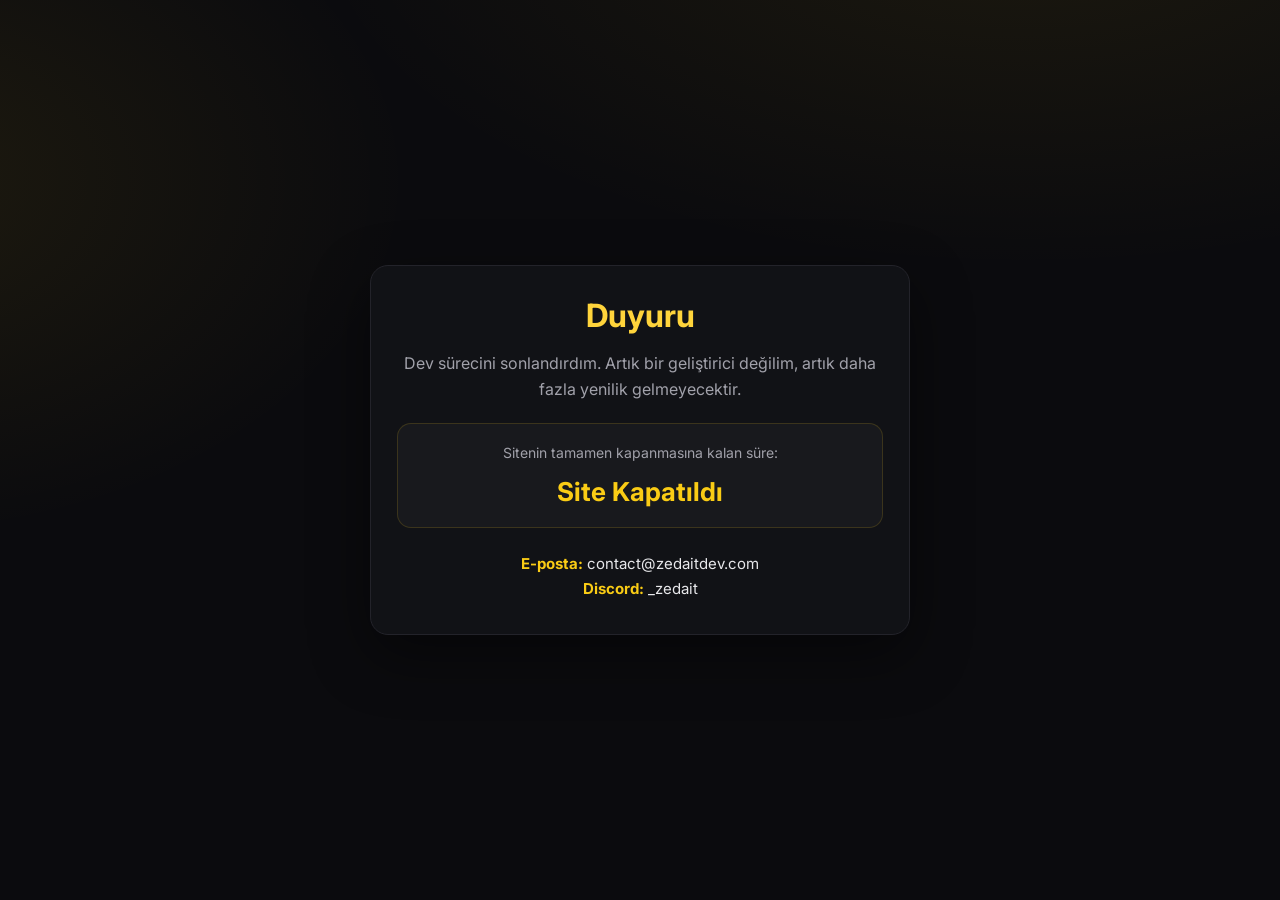
<file: index.html>
<!DOCTYPE html>
<html lang="tr">
<head>
    <meta charset="UTF-8">
    <meta name="viewport" content="width=device-width, initial-scale=1.0">
    <title>Zedait</title>
    <link rel="icon" type="image/x-icon" href="favicon.ico">

    <style>
        @import url('https://fonts.googleapis.com/css2?family=Inter:wght@400;500;600;700&display=swap');

        :root{
          --bg:#0b0b0e;
          --elev:#111216;
          --muted:#a1a1aa;
          --text:#e7e7ea;
          --accent:#facc15;
          --accent-2:#ffd43b;
          --ring: rgba(250, 204, 21, 0.35);
          --radius:18px;
          --shadow:0 10px 30px rgba(0,0,0,.35);
          --shadow-2:0 20px 60px rgba(0,0,0,.45);
        }

        *{box-sizing:border-box}
        html,body{height:100%}

        body{
          margin:0;
          background:radial-gradient(1200px 600px at 80% -10%, rgba(250,204,21,.07), transparent 60%),
                     radial-gradient(900px 600px at -10% 20%, rgba(250,204,21,.08), transparent 60%),
                     var(--bg);
          color:var(--text);
          font-family:Inter,system-ui,Segoe UI,Roboto,Helvetica,Arial,sans-serif;
          display:flex;
          justify-content:center;
          align-items:center;
          padding:20px;
        }

        .maint-wrap{
          width:100%;
          max-width:540px;
        }

        .maint-card{
          background:var(--elev);
          border:1px solid #23232a;
          padding:30px 26px;
          border-radius:var(--radius);
          box-shadow:var(--shadow-2);
          text-align:center;
        }

        .maint-title{
          font-size:32px;
          font-weight:700;
          margin:0 0 12px;
          color:var(--accent-2);
        }

        .maint-sub{
          font-size:16px;
          color:var(--muted);
          margin-bottom:20px;
          line-height:1.6;
        }

        .maint-countdown-wrapper {
          background: rgba(255, 255, 255, 0.03);
          border: 1px solid rgba(250, 204, 21, 0.15);
          border-radius: 14px;
          padding: 20px;
          margin-bottom: 26px;
        }

        .countdown-label {
          font-size: 14px;
          color: var(--muted);
          margin: 0 0 15px 0;
        }

        .countdown-timer {
          display: flex;
          justify-content: center;
          gap: 20px;
        }

        .time-box {
          display: flex;
          flex-direction: column;
          align-items: center;
          min-width: 50px;
        }

        .time-val {
          font-size: 26px;
          font-weight: 700;
          color: var(--accent);
          line-height: 1.2;
        }

        .time-text {
          font-size: 12px;
          color: var(--muted);
          text-transform: uppercase;
          letter-spacing: 1px;
          margin-top: 4px;
        }

        .maint-contact p{
          margin:6px 0;
          font-size:15px;
          color:var(--text);
        }

        .maint-contact strong{
          color:var(--accent);
        }
    </style>
</head>

<body>

    <div class="maint-wrap">
        <div class="maint-card">
            <h1 class="maint-title">Duyuru</h1>
            <p class="maint-sub">Dev sürecini sonlandırdım. Artık bir geliştirici değilim, artık daha fazla yenilik gelmeyecektir.</p>

            <div class="maint-countdown-wrapper">
                <p class="countdown-label">Sitenin tamamen kapanmasına kalan süre:</p>
                <div class="countdown-timer" id="countdownTimer">
                    <div class="time-box"><span class="time-val">-</span><span class="time-text">Gün</span></div>
                    <div class="time-box"><span class="time-val">-</span><span class="time-text">Saat</span></div>
                    <div class="time-box"><span class="time-val">-</span><span class="time-text">Dk</span></div>
                    <div class="time-box"><span class="time-val">-</span><span class="time-text">Sn</span></div>
                </div>
            </div>

            <div class="maint-contact">
                <p><strong>E-posta:</strong> contact@zedaitdev.com</p>
                <p><strong>Discord:</strong> _zedait</p>
            </div>
        </div>
    </div>

    <script>
        const targetDate = new Date("2026-08-18T00:00:00").getTime();

        const timer = setInterval(function() {
            const now = new Date().getTime();
            const distance = targetDate - now;

            if (distance < 0) {
                clearInterval(timer);
                document.getElementById("countdownTimer").innerHTML = "<div class='time-val'>Site Kapatıldı</div>";
                return;
            }

            const days = Math.floor(distance / (1000 * 60 * 60 * 24));
            const hours = Math.floor((distance % (1000 * 60 * 60 * 24)) / (1000 * 60 * 60));
            const minutes = Math.floor((distance % (1000 * 60 * 60)) / (1000 * 60));
            const seconds = Math.floor((distance % (1000 * 60)) / 1000);

            document.getElementById("countdownTimer").innerHTML = `
                <div class="time-box"><span class="time-val">${days}</span><span class="time-text">Gün</span></div>
                <div class="time-box"><span class="time-val">${hours}</span><span class="time-text">Saat</span></div>
                <div class="time-box"><span class="time-val">${minutes}</span><span class="time-text">Dk</span></div>
                <div class="time-box"><span class="time-val">${seconds}</span><span class="time-text">Sn</span></div>
            `;
        }, 1000);
    </script>

</body>
</html>
</file>
